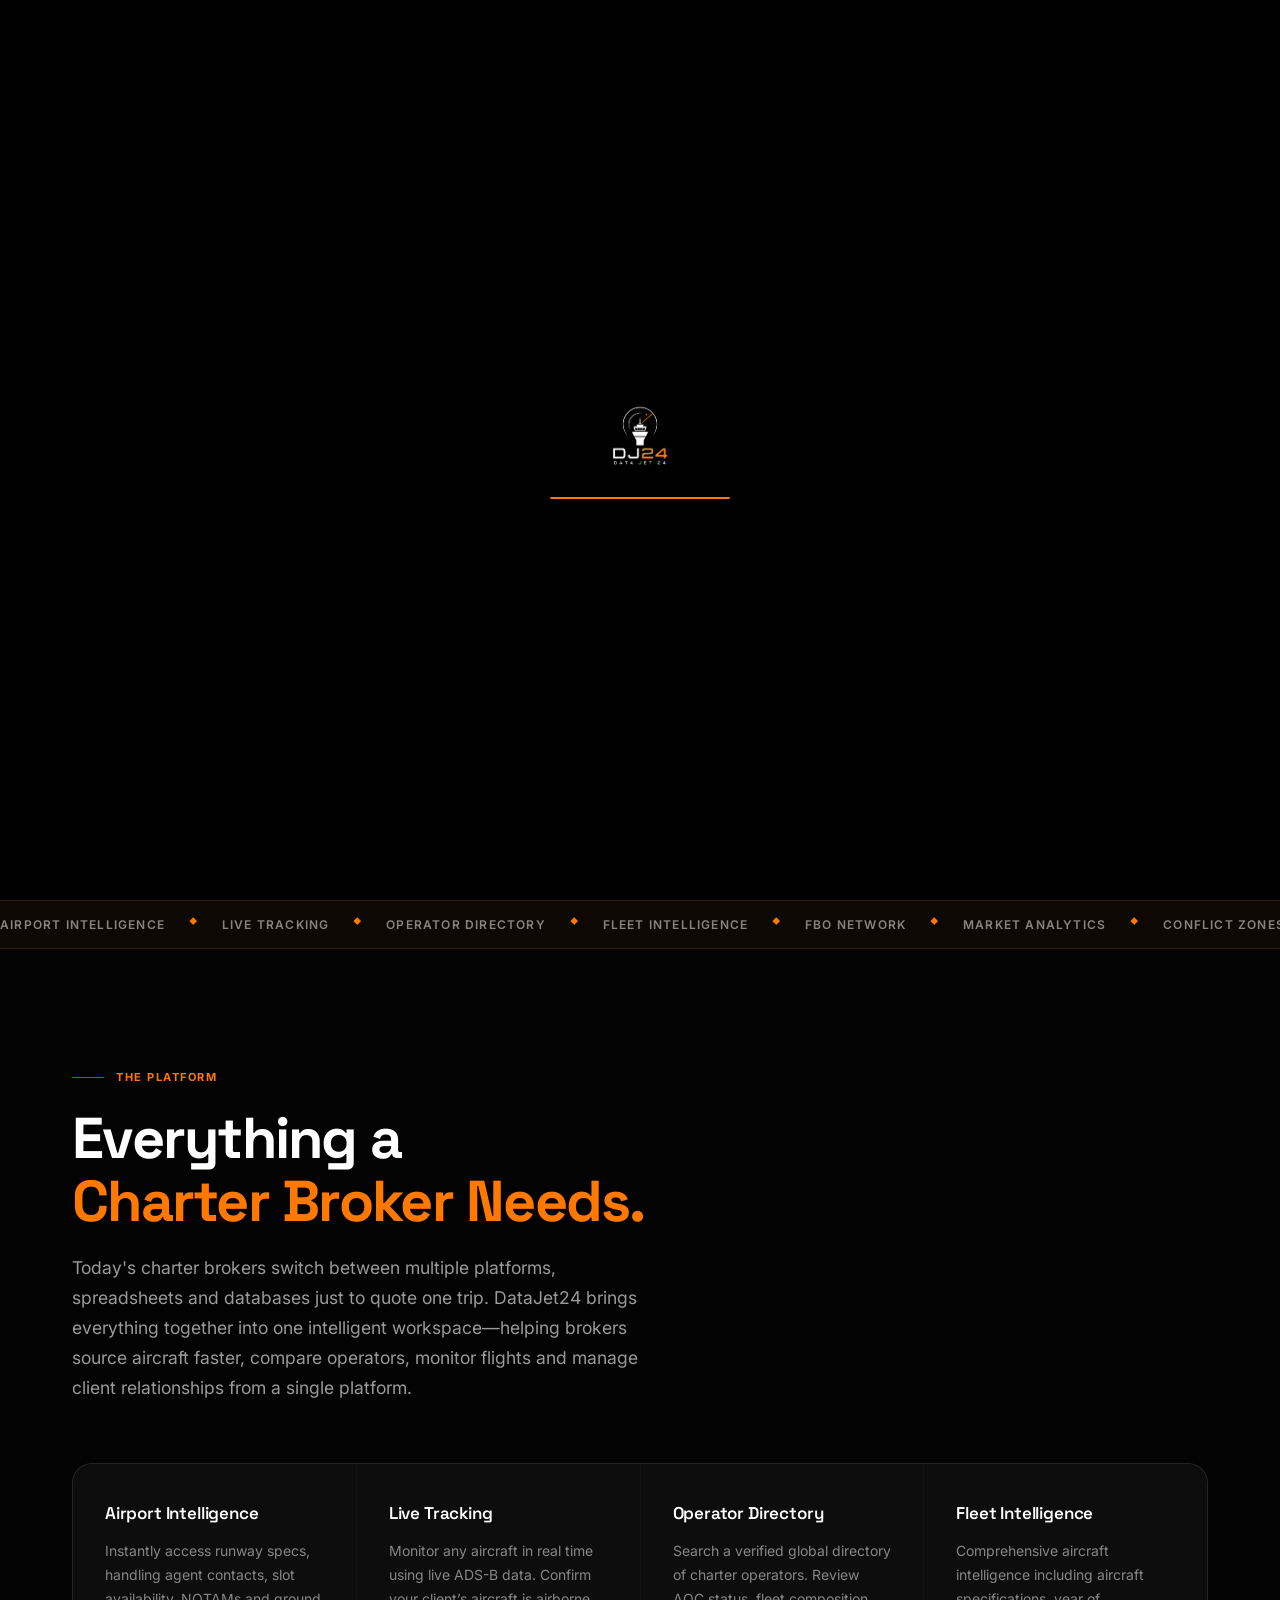
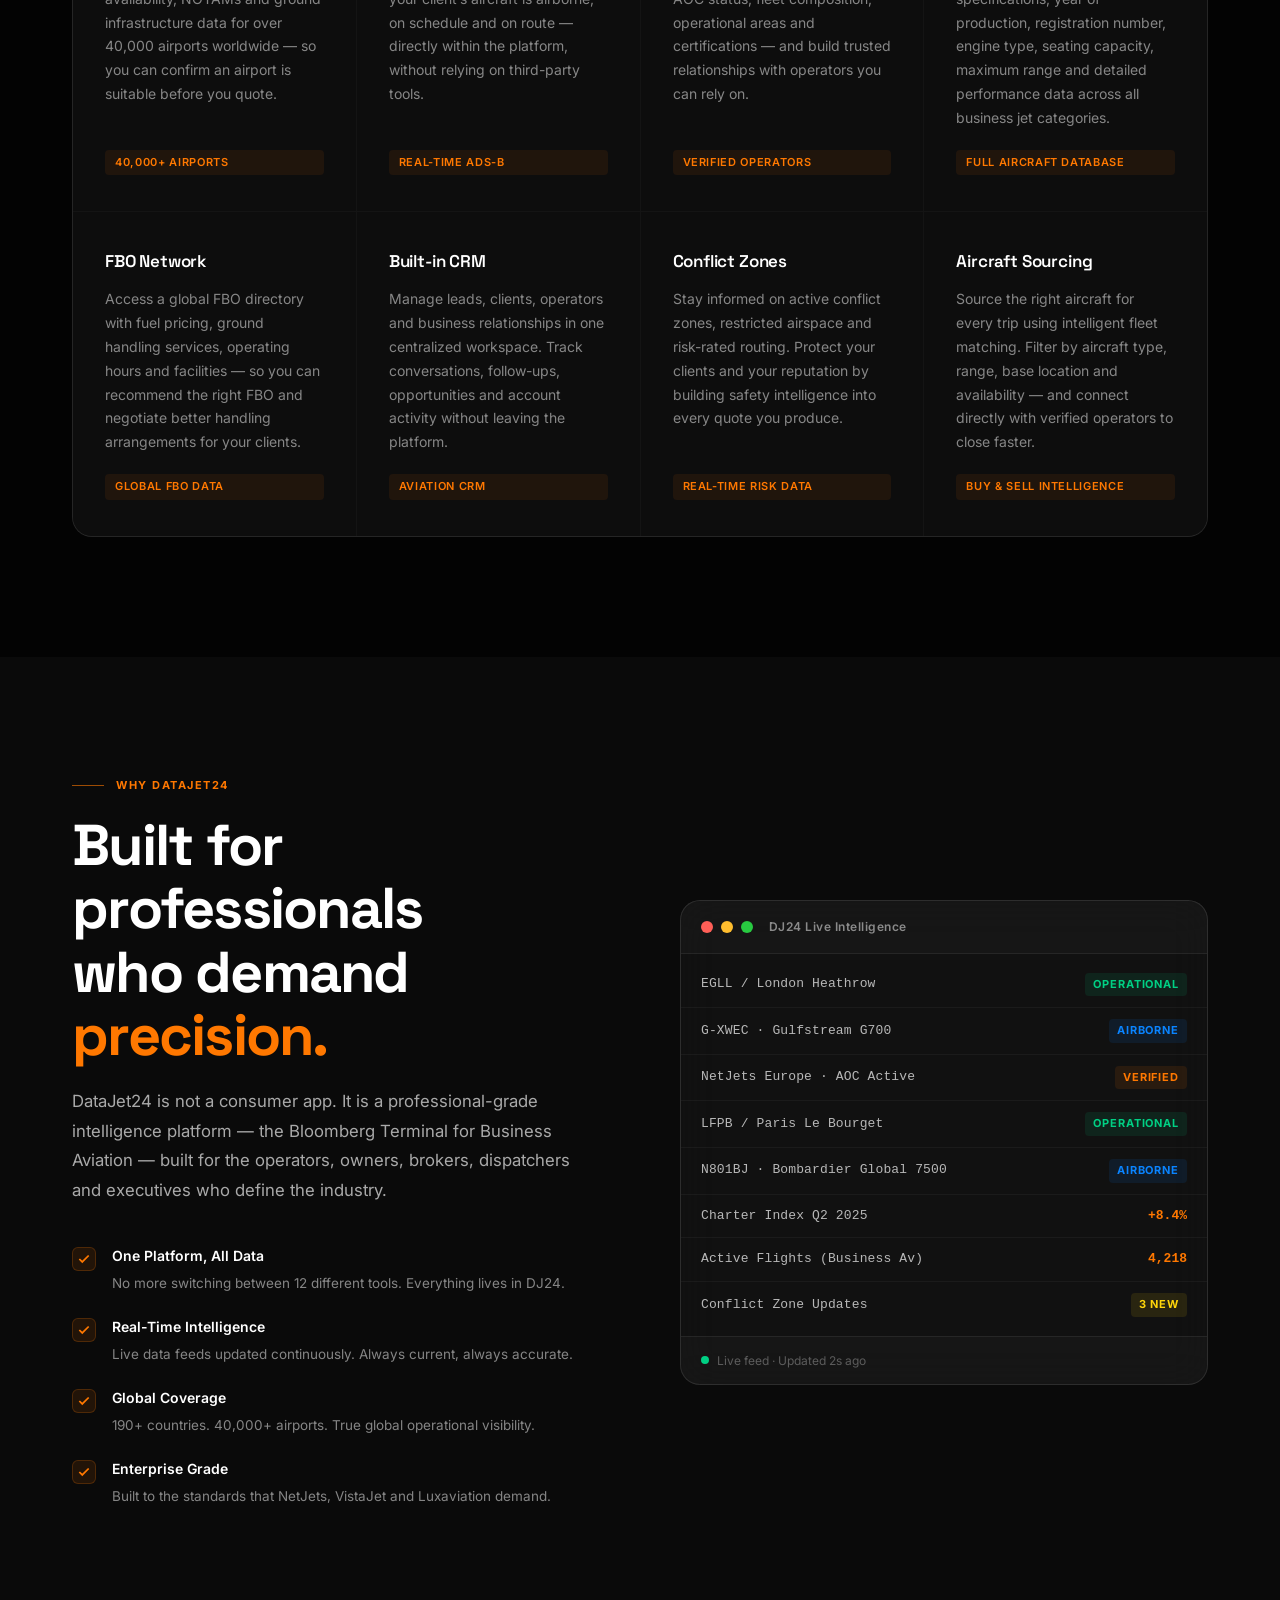
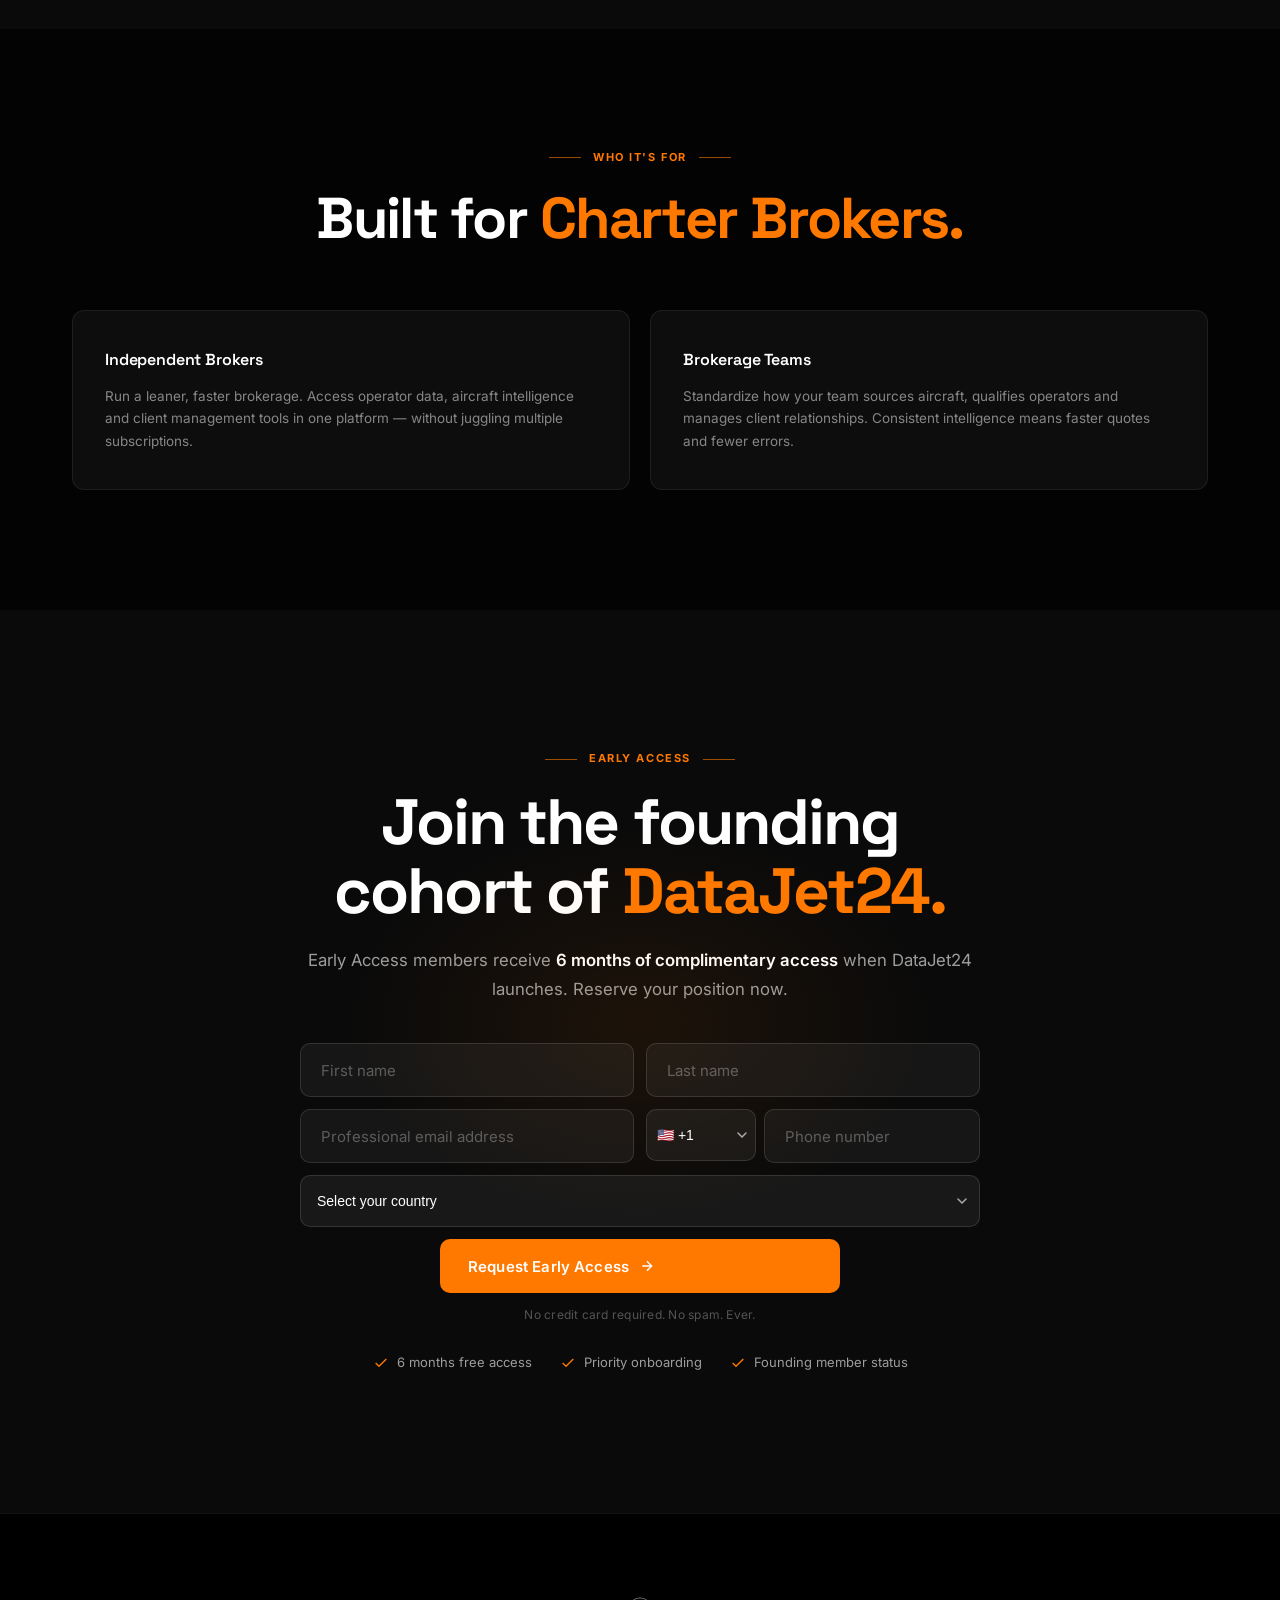
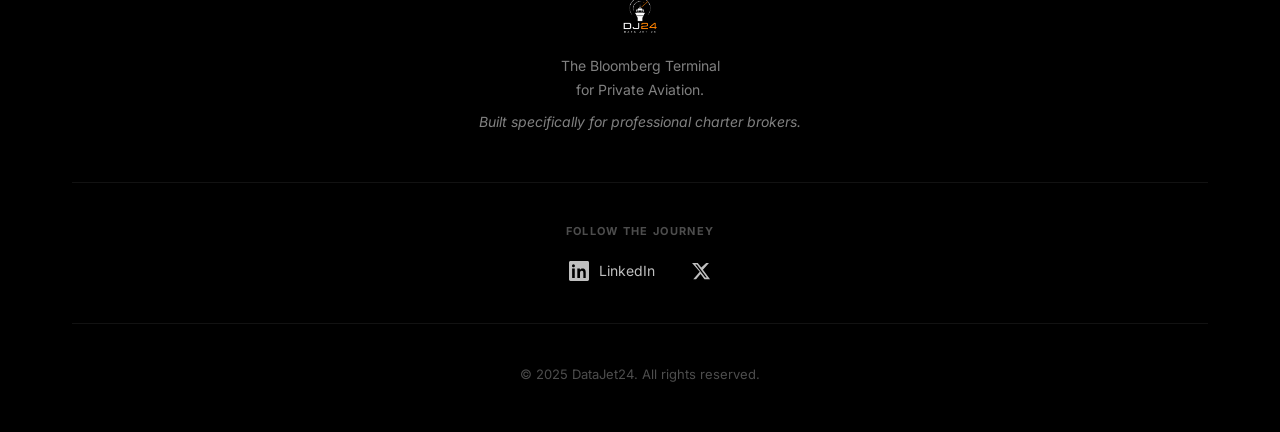
<file: index.html>
<!DOCTYPE html>
<html lang="en">
<head>
  <meta charset="UTF-8">
  <meta name="viewport" content="width=device-width, initial-scale=1.0">
  <title>DataJet24 | The Bloomberg Terminal for Private Aviation</title>
  <meta name="description" content="DataJet24 is building the world's leading Business Aviation Intelligence Platform. Real-time tracking, airport intelligence, operator directories, fleet data, FBO networks and market analytics — unified in one platform.">
  <meta name="keywords" content="business aviation intelligence, charter operator platform, aircraft tracking, FBO directory, fleet management, aviation data, private jet intelligence">
  <meta name="robots" content="index, follow">
  <meta name="theme-color" content="#000000">

  <!-- Open Graph -->
  <meta property="og:type" content="website">
  <meta property="og:url" content="https://www.datajet24.com/">
  <meta property="og:title" content="DataJet24 | The Bloomberg Terminal for Private Aviation">
  <meta property="og:description" content="The Bloomberg Terminal for Business Aviation. Airport intelligence, live tracking, operator directories, fleet data and market analytics — unified.">
  <meta property="og:image" content="https://www.datajet24.com/assets/og-image.png">
  <meta property="og:site_name" content="DataJet24">

  <!-- Twitter Cards -->
  <meta name="twitter:card" content="summary_large_image">
  <meta name="twitter:title" content="DataJet24 | Business Aviation Intelligence Platform">
  <meta name="twitter:description" content="The Bloomberg Terminal for Business Aviation. Join Early Access — 6 months free.">
  <meta name="twitter:image" content="https://www.datajet24.com/assets/og-image.png">

  <!-- Canonical -->
  <link rel="canonical" href="https://www.datajet24.com/">

  <!-- Favicon -->
  <link rel="icon" type="image/png" href="assets/logo.png">
  <link rel="apple-touch-icon" href="assets/logo.png">

  <!-- Structured Data -->
  <script type="application/ld+json">
  {
    "@context": "https://schema.org",
    "@type": "Organization",
    "name": "DataJet24",
    "url": "https://www.datajet24.com",
    "logo": "https://www.datajet24.com/assets/logo.png",
    "description": "The Global Intelligence Platform for Business Aviation",
    "foundingDate": "2024",
    "sameAs": []
  }
  </script>

  <!-- Google Fonts -->
  <link rel="preconnect" href="https://fonts.googleapis.com">
  <link rel="preconnect" href="https://fonts.gstatic.com" crossorigin>
  <link href="https://fonts.googleapis.com/css2?family=Inter:wght@300;400;500;600;700;800;900&family=Space+Grotesk:wght@300;400;500;600;700&display=swap" rel="stylesheet">

  <link rel="stylesheet" href="css/style.css">
</head>
<body>


  <!-- Loading Screen -->
  <div id="loader">
    <div class="loader-inner">
      <img src="assets/logo.png" alt="DataJet24" class="loader-logo">
      <div class="loader-bar"><div class="loader-progress"></div></div>
    </div>
  </div>


  <!-- Hero Section -->
  <section id="hero">
    <!-- Animated Background Canvas -->
    <canvas id="heroCanvas"></canvas>

    <!-- World Map -->
    <div class="hero-map" id="heroMap">
      <svg viewBox="0 0 1200 600" class="world-map-svg" id="worldMap" xmlns="http://www.w3.org/2000/svg">
        <!-- Simplified world map paths -->
        <g class="map-land" fill="none" stroke="rgba(255,120,0,0.12)" stroke-width="0.5">
          <!-- North America -->
          <path d="M 120 80 L 200 60 L 280 70 L 320 90 L 310 140 L 290 180 L 240 200 L 200 220 L 170 200 L 140 160 L 110 130 Z" fill="rgba(255,120,0,0.03)"/>
          <!-- South America -->
          <path d="M 200 260 L 240 250 L 270 270 L 280 320 L 260 380 L 230 420 L 200 400 L 180 360 L 175 310 L 185 280 Z" fill="rgba(255,120,0,0.03)"/>
          <!-- Europe -->
          <path d="M 480 70 L 540 60 L 580 75 L 590 100 L 560 120 L 520 115 L 490 100 Z" fill="rgba(255,120,0,0.03)"/>
          <!-- Africa -->
          <path d="M 490 150 L 560 140 L 600 160 L 620 220 L 610 300 L 580 360 L 540 380 L 500 360 L 470 300 L 465 230 L 475 180 Z" fill="rgba(255,120,0,0.03)"/>
          <!-- Asia -->
          <path d="M 600 60 L 800 50 L 900 80 L 950 120 L 920 160 L 850 180 L 750 170 L 680 150 L 620 130 L 590 100 Z" fill="rgba(255,120,0,0.03)"/>
          <!-- Australia -->
          <path d="M 820 320 L 900 300 L 960 320 L 970 380 L 940 420 L 870 430 L 820 400 L 800 360 Z" fill="rgba(255,120,0,0.03)"/>
        </g>
        <!-- Flight routes -->
        <g class="flight-routes" id="flightRoutes"></g>
        <!-- Airport dots -->
        <g class="airports" id="airportDots"></g>
      </svg>
    </div>

    <!-- Radar overlay -->
    <div class="radar-overlay" id="radarOverlay">
      <svg viewBox="0 0 400 400" class="radar-svg">
        <circle cx="200" cy="200" r="180" fill="none" stroke="rgba(255,120,0,0.06)" stroke-width="1"/>
        <circle cx="200" cy="200" r="130" fill="none" stroke="rgba(255,120,0,0.08)" stroke-width="1"/>
        <circle cx="200" cy="200" r="80" fill="none" stroke="rgba(255,120,0,0.1)" stroke-width="1"/>
        <circle cx="200" cy="200" r="30" fill="none" stroke="rgba(255,120,0,0.15)" stroke-width="1"/>
        <line x1="200" y1="20" x2="200" y2="380" stroke="rgba(255,120,0,0.05)" stroke-width="1"/>
        <line x1="20" y1="200" x2="380" y2="200" stroke="rgba(255,120,0,0.05)" stroke-width="1"/>
        <line x1="73" y1="73" x2="327" y2="327" stroke="rgba(255,120,0,0.04)" stroke-width="1"/>
        <line x1="327" y1="73" x2="73" y2="327" stroke="rgba(255,120,0,0.04)" stroke-width="1"/>
        <!-- Radar sweep -->
        <path id="radarSweep" d="M 200 200 L 200 20 A 180 180 0 0 1 380 200 Z" fill="url(#radarGrad)" opacity="0.6"/>
        <defs>
          <radialGradient id="radarGrad" cx="200" cy="200" r="180" gradientUnits="userSpaceOnUse">
            <stop offset="0%" stop-color="rgba(255,120,0,0)"/>
            <stop offset="70%" stop-color="rgba(255,120,0,0)"/>
            <stop offset="100%" stop-color="rgba(255,120,0,0.3)"/>
          </radialGradient>
        </defs>
      </svg>
    </div>

    <!-- Hero content -->
    <div class="hero-content">
      <div class="launch-pill">
        <span class="launch-pill-dot"></span>
        <span>Private Beta &bull; 2027</span>
      </div>
      <div class="hero-badge">
        <span class="badge-dot"></span>
        <span>Early Access — 6 months complimentary</span>
      </div>
      <h1 class="hero-headline">
        <span class="line-1">The Bloomberg</span>
        <span class="line-2">Terminal for</span>
        <span class="line-3 accent">Private Aviation</span>
      </h1>
      <p class="hero-sub">Built exclusively for charter brokers, DataJet24 combines airport intelligence, live aircraft tracking, verified operator directories, fleet intelligence, aircraft sourcing and an integrated CRM into one professional intelligence platform.</p>
      <div class="hero-actions">
        <a href="#waitlist" class="btn-primary">
          <span>Request Early Access</span>
          <svg width="16" height="16" viewBox="0 0 24 24" fill="none" stroke="currentColor" stroke-width="2"><path d="M5 12h14M12 5l7 7-7 7"/></svg>
        </a>
        </div>
      
      <div class="hero-metrics">
        <div class="metric">
          <span class="metric-value" data-target="40000">0</span>
          <span class="metric-label">Airports Tracked</span>
        </div>
        <div class="metric-divider"></div>
        <div class="metric">
          <span class="metric-value" data-target="8000">0</span>
          <span class="metric-label">Aircraft Monitored</span>
        </div>
        <div class="metric-divider"></div>
        <div class="metric">
          <span class="metric-value" data-target="6">0</span>
          <span class="metric-label">Continents Covered</span>
        </div>
      </div>
    </div>


</section>

  <!-- Marquee Banner -->
  <div class="marquee-wrapper">
    <div class="marquee-track">
      <span>Airport Intelligence</span>
      <span class="sep">◆</span>
      <span>Live Tracking</span>
      <span class="sep">◆</span>
      <span>Operator Directory</span>
      <span class="sep">◆</span>
      <span>Fleet Intelligence</span>
      <span class="sep">◆</span>
      <span>FBO Network</span>
      <span class="sep">◆</span>
      <span>Market Analytics</span>
      <span class="sep">◆</span>
      <span>Conflict Zones</span>
      <span class="sep">◆</span>
      <span>Weather Data</span>
      <span class="sep">◆</span>
      <span>Aircraft Sourcing</span>
      <span class="sep">◆</span>
      <span>Aviation News</span>
      <span class="sep">◆</span>
      <span>Airport Intelligence</span>
      <span class="sep">◆</span>
      <span>Live Tracking</span>
      <span class="sep">◆</span>
      <span>Operator Directory</span>
      <span class="sep">◆</span>
      <span>Fleet Intelligence</span>
      <span class="sep">◆</span>
      <span>FBO Network</span>
      <span class="sep">◆</span>
      <span>Market Analytics</span>
      <span class="sep">◆</span>
      <span>Conflict Zones</span>
      <span class="sep">◆</span>
      <span>Weather Data</span>
      <span class="sep">◆</span>
    </div>
  </div>

  <!-- Platform Overview -->
  <section id="platform" class="section-platform">
    <div class="container">
      <div class="section-label">
        <span class="label-line"></span>
        <span>The Platform</span>
      </div>
      <h2 class="section-title">Everything a<br><span class="accent">Charter Broker Needs.</span></h2>
      <p class="section-subtitle">Today's charter brokers switch between multiple platforms, spreadsheets and databases just to quote one trip. DataJet24 brings everything together into one intelligent workspace—helping brokers source aircraft faster, compare operators, monitor flights and manage client relationships from a single platform.</p>

      <div class="platform-grid">
        <div class="platform-card" data-aos="fade-up" data-delay="0">
<h3>Airport Intelligence</h3>
          <p>Instantly access runway specs, handling agent contacts, slot availability, NOTAMs and ground infrastructure data for over 40,000 airports worldwide — so you can confirm an airport is suitable before you quote.</p>
          <div class="card-tag">40,000+ Airports</div>
        </div>

        <div class="platform-card" data-aos="fade-up" data-delay="100">
<h3>Live Tracking</h3>
          <p>Monitor any aircraft in real time using live ADS-B data. Confirm your client’s aircraft is airborne, on schedule and on route — directly within the platform, without relying on third-party tools.</p>
          <div class="card-tag">Real-Time ADS-B</div>
        </div>

        <div class="platform-card" data-aos="fade-up" data-delay="200">
<h3>Operator Directory</h3>
          <p>Search a verified global directory of charter operators. Review AOC status, fleet composition, operational areas and certifications — and build trusted relationships with operators you can rely on.</p>
          <div class="card-tag">Verified Operators</div>
        </div>

        <div class="platform-card" data-aos="fade-up" data-delay="300">
<h3>Fleet Intelligence</h3>
          <p>Comprehensive aircraft intelligence including aircraft specifications, year of production, registration number, engine type, seating capacity, maximum range and detailed performance data across all business jet categories.</p>
          <div class="card-tag">Full Aircraft Database</div>
        </div>

        <div class="platform-card" data-aos="fade-up" data-delay="400">
<h3>FBO Network</h3>
          <p>Access a global FBO directory with fuel pricing, ground handling services, operating hours and facilities — so you can recommend the right FBO and negotiate better handling arrangements for your clients.</p>
          <div class="card-tag">Global FBO Data</div>
        </div>

        <div class="platform-card" data-aos="fade-up" data-delay="500">
<h3>Built-in CRM</h3>
          <p>Manage leads, clients, operators and business relationships in one centralized workspace. Track conversations, follow-ups, opportunities and account activity without leaving the platform.</p>
          <div class="card-tag">Aviation CRM</div>
        </div>

        <div class="platform-card" data-aos="fade-up" data-delay="600">
<h3>Conflict Zones</h3>
          <p>Stay informed on active conflict zones, restricted airspace and risk-rated routing. Protect your clients and your reputation by building safety intelligence into every quote you produce.</p>
          <div class="card-tag">Real-Time Risk Data</div>
        </div>

        <div class="platform-card" data-aos="fade-up" data-delay="700">
<h3>Aircraft Sourcing</h3>
          <p>Source the right aircraft for every trip using intelligent fleet matching. Filter by aircraft type, range, base location and availability — and connect directly with verified operators to close faster.</p>
          <div class="card-tag">Buy &amp; Sell Intelligence</div>
        </div>
      </div>
    </div>
  </section>

  <!-- Intelligence Section -->
  <section id="intelligence" class="section-intelligence">
    <div class="container">
      <div class="intel-layout">
        <div class="intel-left">
          <div class="section-label">
            <span class="label-line"></span>
            <span>Why DataJet24</span>
          </div>
          <h2 class="section-title">Built for professionals<br>who demand <span class="accent">precision.</span></h2>
          <p class="intel-desc">DataJet24 is not a consumer app. It is a professional-grade intelligence platform — the Bloomberg Terminal for Business Aviation — built for the operators, owners, brokers, dispatchers and executives who define the industry.</p>

          <div class="intel-features">
            <div class="intel-feature">
              <div class="feature-check">
                <svg width="14" height="14" viewBox="0 0 24 24" fill="none" stroke="currentColor" stroke-width="3"><polyline points="20 6 9 17 4 12"/></svg>
              </div>
              <div>
                <strong>One Platform, All Data</strong>
                <span>No more switching between 12 different tools. Everything lives in DJ24.</span>
              </div>
            </div>
            <div class="intel-feature">
              <div class="feature-check">
                <svg width="14" height="14" viewBox="0 0 24 24" fill="none" stroke="currentColor" stroke-width="3"><polyline points="20 6 9 17 4 12"/></svg>
              </div>
              <div>
                <strong>Real-Time Intelligence</strong>
                <span>Live data feeds updated continuously. Always current, always accurate.</span>
              </div>
            </div>
            <div class="intel-feature">
              <div class="feature-check">
                <svg width="14" height="14" viewBox="0 0 24 24" fill="none" stroke="currentColor" stroke-width="3"><polyline points="20 6 9 17 4 12"/></svg>
              </div>
              <div>
                <strong>Global Coverage</strong>
                <span>190+ countries. 40,000+ airports. True global operational visibility.</span>
              </div>
            </div>
            <div class="intel-feature">
              <div class="feature-check">
                <svg width="14" height="14" viewBox="0 0 24 24" fill="none" stroke="currentColor" stroke-width="3"><polyline points="20 6 9 17 4 12"/></svg>
              </div>
              <div>
                <strong>Enterprise Grade</strong>
                <span>Built to the standards that NetJets, VistaJet and Luxaviation demand.</span>
              </div>
            </div>
          </div>
        </div>

        <div class="intel-right">
          <div class="intel-card glass-card">
            <div class="intel-card-header">
              <div class="terminal-dot red"></div>
              <div class="terminal-dot yellow"></div>
              <div class="terminal-dot green"></div>
              <span class="terminal-title">DJ24 Live Intelligence</span>
            </div>
            <div class="intel-card-body">
              <div class="data-row">
                <span class="data-label">EGLL / London Heathrow</span>
                <span class="data-status active">OPERATIONAL</span>
              </div>
              <div class="data-row">
                <span class="data-label">G-XWEC · Gulfstream G700</span>
                <span class="data-status tracking">AIRBORNE</span>
              </div>
              <div class="data-row">
                <span class="data-label">NetJets Europe · AOC Active</span>
                <span class="data-status verified">VERIFIED</span>
              </div>
              <div class="data-row">
                <span class="data-label">LFPB / Paris Le Bourget</span>
                <span class="data-status active">OPERATIONAL</span>
              </div>
              <div class="data-row">
                <span class="data-label">N801BJ · Bombardier Global 7500</span>
                <span class="data-status tracking">AIRBORNE</span>
              </div>
              <div class="data-row">
                <span class="data-label">Charter Index Q2 2025</span>
                <span class="data-value">+8.4%</span>
              </div>
              <div class="data-row">
                <span class="data-label">Active Flights (Business Av)</span>
                <span class="data-value counter-live">4,218</span>
              </div>
              <div class="data-row">
                <span class="data-label">Conflict Zone Updates</span>
                <span class="data-status warning">3 NEW</span>
              </div>
            </div>
            <div class="intel-card-footer">
              <div class="pulse-dot"></div>
              <span>Live feed · Updated 2s ago</span>
            </div>
          </div>
        </div>
      </div>
    </div>
  </section>

  <!-- Who It's For -->
  <section id="about" class="section-users">
    <div class="container">
      <div class="section-label centered">
        <span class="label-line"></span>
        <span>Who It's For</span>
        <span class="label-line"></span>
      </div>
      <h2 class="section-title center">Built for <span class="accent">Charter Brokers.</span></h2>

      <div class="users-grid">
        <div class="user-card" data-aos="fade-up">
          <h4>Independent Brokers</h4>
          <p>Run a leaner, faster brokerage. Access operator data, aircraft intelligence and client management tools in one platform — without juggling multiple subscriptions.</p>
        </div>
        <div class="user-card" data-aos="fade-up">
          <h4>Brokerage Teams</h4>
          <p>Standardize how your team sources aircraft, qualifies operators and manages client relationships. Consistent intelligence means faster quotes and fewer errors.</p>
        </div>
      </div>
    </div>
  </section>



  <!-- Waitlist Section -->
  <section id="waitlist" class="section-waitlist">
    <div class="container">
      <div class="waitlist-inner">
        <div class="waitlist-glow"></div>
        <div class="section-label centered">
          <span class="label-line"></span>
          <span>Early Access</span>
          <span class="label-line"></span>
        </div>
        <h2 class="waitlist-title">Join the founding<br>cohort of <span class="accent">DataJet24.</span></h2>
        <p class="waitlist-sub">Early Access members receive <strong>6 months of complimentary access</strong> when DataJet24 launches. Reserve your position now.</p>

        <form id="waitlistForm" action="https://formspree.io/f/mnjkvwpp" method="POST" class="waitlist-form">
          <input type="hidden" name="_subject" value="New DJ24 Early Access Signup">
          <input type="hidden" name="_next" value="https://www.datajet24.com/thank-you.html">
          <div class="form-grid">
            <div class="form-input-wrap">
              <input type="text" name="firstName" id="firstNameInput" placeholder="First name" required autocomplete="given-name">
              <label for="firstNameInput">First Name</label>
            </div>
            <div class="form-input-wrap">
              <input type="text" name="lastName" id="lastNameInput" placeholder="Last name" required autocomplete="family-name">
              <label for="lastNameInput">Last Name</label>
            </div>
            <div class="form-input-wrap">
              <input type="email" name="email" id="emailInput" placeholder="Professional email address" required autocomplete="email">
              <label for="emailInput">Email Address</label>
            </div>
            <div class="form-input-wrap form-phone-wrap">
              <select name="phoneCode" id="phoneCodeInput" class="phone-code-select" autocomplete="tel-country-code">
                <option value="+1">🇺🇸 +1</option>
                <option value="+44">🇬🇧 +44</option>
                <option value="+33">🇫🇷 +33</option>
                <option value="+49">🇩🇪 +49</option>
                <option value="+39">🇮🇹 +39</option>
                <option value="+34">🇪🇸 +34</option>
                <option value="+31">🇳🇱 +31</option>
                <option value="+41">🇨🇭 +41</option>
                <option value="+46">🇸🇪 +46</option>
                <option value="+47">🇳🇴 +47</option>
                <option value="+45">🇩🇰 +45</option>
                <option value="+358">🇫🇮 +358</option>
                <option value="+32">🇧🇪 +32</option>
                <option value="+43">🇦🇹 +43</option>
                <option value="+351">🇵🇹 +351</option>
                <option value="+30">🇬🇷 +30</option>
                <option value="+48">🇵🇱 +48</option>
                <option value="+420">🇨🇿 +420</option>
                <option value="+36">🇭🇺 +36</option>
                <option value="+40">🇷🇴 +40</option>
                <option value="+7">🇷🇺 +7</option>
                <option value="+380">🇺🇦 +380</option>
                <option value="+90">🇹🇷 +90</option>
                <option value="+971">🇦🇪 +971</option>
                <option value="+966">🇸🇦 +966</option>
                <option value="+974">🇶🇦 +974</option>
                <option value="+965">🇰🇼 +965</option>
                <option value="+973">🇧🇭 +973</option>
                <option value="+968">🇴🇲 +968</option>
                <option value="+212">🇲🇦 +212</option>
                <option value="+20">🇪🇬 +20</option>
                <option value="+27">🇿🇦 +27</option>
                <option value="+234">🇳🇬 +234</option>
                <option value="+254">🇰🇪 +254</option>
                <option value="+91">🇮🇳 +91</option>
                <option value="+86">🇨🇳 +86</option>
                <option value="+81">🇯🇵 +81</option>
                <option value="+82">🇰🇷 +82</option>
                <option value="+65">🇸🇬 +65</option>
                <option value="+60">🇲🇾 +60</option>
                <option value="+66">🇹🇭 +66</option>
                <option value="+62">🇮🇩 +62</option>
                <option value="+63">🇵🇭 +63</option>
                <option value="+61">🇦🇺 +61</option>
                <option value="+64">🇳🇿 +64</option>
                <option value="+55">🇧🇷 +55</option>
                <option value="+54">🇦🇷 +54</option>
                <option value="+57">🇨🇴 +57</option>
                <option value="+52">🇲🇽 +52</option>
                <option value="+56">🇨🇱 +56</option>
                <option value="+1-CA">🇨🇦 +1</option>
              </select>
              <input type="tel" name="phone" id="phoneInput" placeholder="Phone number" autocomplete="tel-national">
              <label for="phoneInput">Phone Number</label>
            </div>
            <div class="form-input-wrap form-full-width">
              <select name="country" id="countryInput" class="country-select" required autocomplete="country-name">
                <option value="" disabled selected>Select your country</option>
                <option value="United States">United States</option>
                <option value="United Kingdom">United Kingdom</option>
                <option value="France">France</option>
                <option value="Germany">Germany</option>
                <option value="Italy">Italy</option>
                <option value="Spain">Spain</option>
                <option value="Netherlands">Netherlands</option>
                <option value="Switzerland">Switzerland</option>
                <option value="Sweden">Sweden</option>
                <option value="Norway">Norway</option>
                <option value="Denmark">Denmark</option>
                <option value="Finland">Finland</option>
                <option value="Belgium">Belgium</option>
                <option value="Austria">Austria</option>
                <option value="Portugal">Portugal</option>
                <option value="Greece">Greece</option>
                <option value="Poland">Poland</option>
                <option value="Czech Republic">Czech Republic</option>
                <option value="Hungary">Hungary</option>
                <option value="Romania">Romania</option>
                <option value="Russia">Russia</option>
                <option value="Ukraine">Ukraine</option>
                <option value="Turkey">Turkey</option>
                <option value="United Arab Emirates">United Arab Emirates</option>
                <option value="Saudi Arabia">Saudi Arabia</option>
                <option value="Qatar">Qatar</option>
                <option value="Kuwait">Kuwait</option>
                <option value="Bahrain">Bahrain</option>
                <option value="Oman">Oman</option>
                <option value="Morocco">Morocco</option>
                <option value="Egypt">Egypt</option>
                <option value="South Africa">South Africa</option>
                <option value="Nigeria">Nigeria</option>
                <option value="Kenya">Kenya</option>
                <option value="India">India</option>
                <option value="China">China</option>
                <option value="Japan">Japan</option>
                <option value="South Korea">South Korea</option>
                <option value="Singapore">Singapore</option>
                <option value="Malaysia">Malaysia</option>
                <option value="Thailand">Thailand</option>
                <option value="Indonesia">Indonesia</option>
                <option value="Philippines">Philippines</option>
                <option value="Australia">Australia</option>
                <option value="New Zealand">New Zealand</option>
                <option value="Brazil">Brazil</option>
                <option value="Argentina">Argentina</option>
                <option value="Colombia">Colombia</option>
                <option value="Mexico">Mexico</option>
                <option value="Chile">Chile</option>
                <option value="Canada">Canada</option>
                <option value="Other">Other</option>
              </select>
              <label for="countryInput">Country</label>
            </div>
          </div>
          <div class="form-submit-row">
            <button type="submit" class="btn-waitlist">
              <span>Request Early Access</span>
              <svg width="16" height="16" viewBox="0 0 24 24" fill="none" stroke="currentColor" stroke-width="2"><path d="M5 12h14M12 5l7 7-7 7"/></svg>
            </button>
          </div>
          <p class="form-note">No credit card required. No spam. Ever.</p>
        </form>

        <div class="waitlist-badges">
          <div class="wl-badge">
            <svg width="16" height="16" viewBox="0 0 24 24" fill="none" stroke="currentColor" stroke-width="2"><polyline points="20 6 9 17 4 12"/></svg>
            <span>6 months free access</span>
          </div>
          <div class="wl-badge">
            <svg width="16" height="16" viewBox="0 0 24 24" fill="none" stroke="currentColor" stroke-width="2"><polyline points="20 6 9 17 4 12"/></svg>
            <span>Priority onboarding</span>
          </div>
          <div class="wl-badge">
            <svg width="16" height="16" viewBox="0 0 24 24" fill="none" stroke="currentColor" stroke-width="2"><polyline points="20 6 9 17 4 12"/></svg>
            <span>Founding member status</span>
          </div>
        </div>
      </div>
    </div>
  </section>

  <!-- Footer -->
<footer id="footer">
    <div class="container">

        <div class="footer-top">
            <div class="footer-brand">
                <img src="assets/logo.png" alt="DataJet24" height="44">
                <p>The Bloomberg Terminal<br>for Private Aviation.</p>
                <p class="footer-brand-sub">Built specifically for professional charter brokers.</p>
            </div>
        </div>

        <div class="footer-social-section">
            <p class="footer-social-label">Follow the Journey</p>
            <div class="footer-social-links">
                <a href="https://www.linkedin.com/company/data-jet-24/" target="_blank" rel="noopener noreferrer" class="footer-social-link" aria-label="DataJet24 on LinkedIn">
                    <svg width="20" height="20" viewBox="0 0 24 24" fill="none" xmlns="http://www.w3.org/2000/svg" class="social-icon"><path d="M20.447 20.452H17.21v-5.569c0-1.328-.027-3.037-1.852-3.037-1.853 0-2.136 1.445-2.136 2.939v5.667H9.988V9h3.101v1.561h.044c.432-.817 1.487-1.678 3.062-1.678 3.274 0 3.879 2.154 3.879 4.958v6.611zM5.337 7.433a1.8 1.8 0 1 1 0-3.601 1.8 1.8 0 0 1 0 3.601zM6.928 20.452H3.744V9h3.184v11.452zM22.225 0H1.771C.792 0 0 .774 0 1.729v20.542C0 23.227.792 24 1.771 24h20.451C23.2 24 24 23.227 24 22.271V1.729C24 .774 23.2 0 22.222 0h.003z" fill="currentColor"/></svg>
                    <span>LinkedIn</span>
                </a>
                <a href="https://x.com/DataJet24" target="_blank" rel="noopener noreferrer" class="footer-social-link" aria-label="DataJet24 on X">
                    <svg width="20" height="20" viewBox="0 0 24 24" fill="none" xmlns="http://www.w3.org/2000/svg" class="social-icon"><path d="M18.244 2.25h3.308l-7.227 8.26 8.502 11.24H16.17l-4.714-6.231-5.401 6.231H2.742l7.73-8.835L1.254 2.25H8.08l4.253 5.622L18.244 2.25zm-1.161 17.52h1.833L7.084 4.126H5.117L17.083 19.77z" fill="currentColor"/></svg>
                </a>
            </div>
        </div>

        <div class="footer-bottom">
            <p>&copy; 2025 DataJet24. All rights reserved.</p>
        </div>

    </div>
</footer>




  <script src="js/main.js"></script>
</body>
</html>
</file>
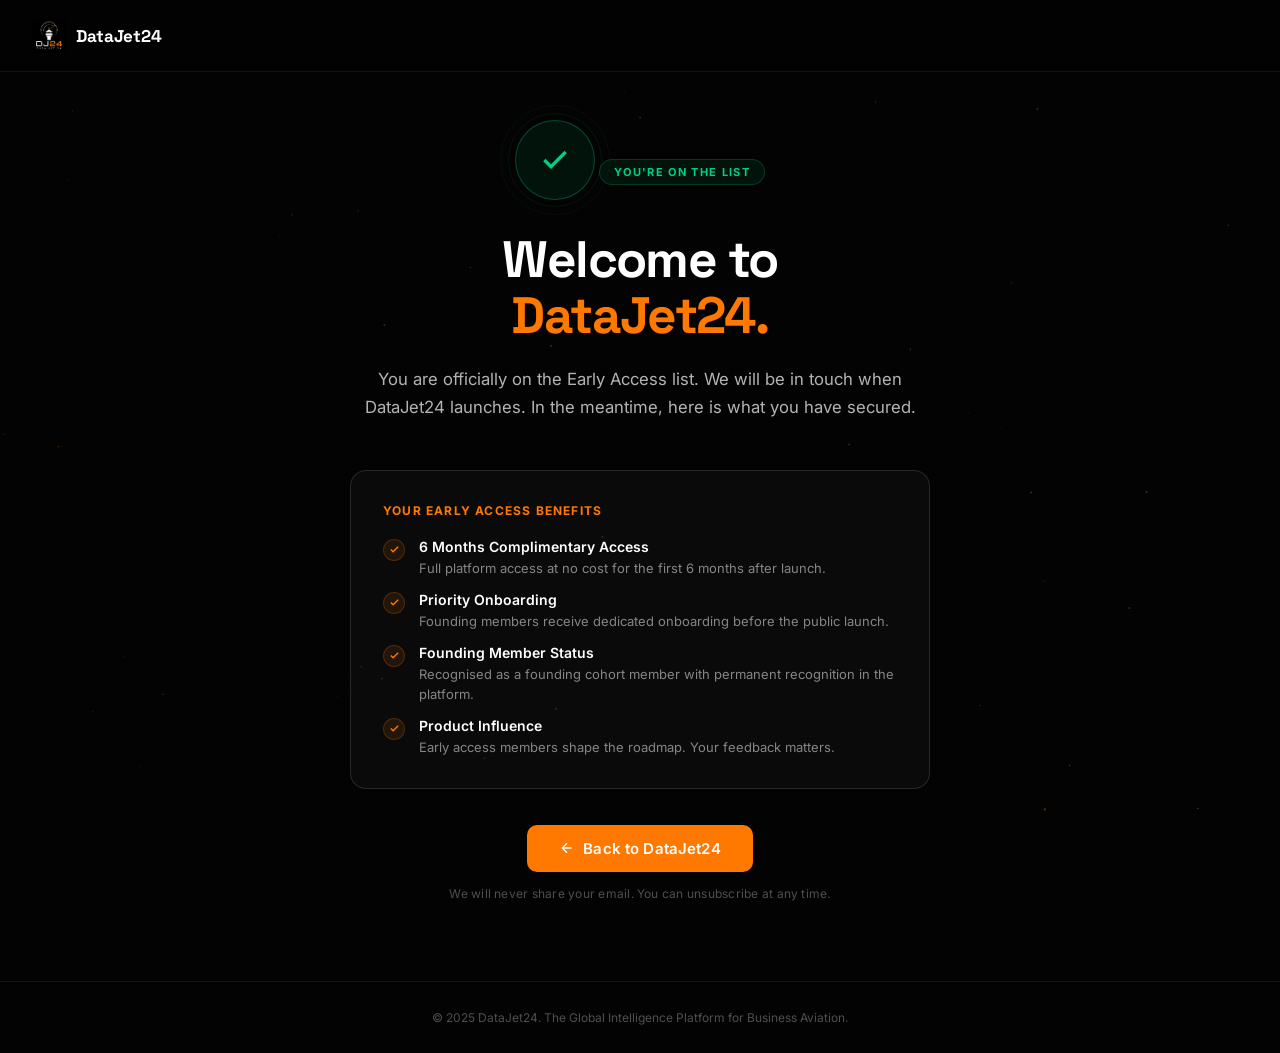
<file: thank-you.html>
<!DOCTYPE html>
<html lang="en">
<head>
  <meta charset="UTF-8">
  <meta name="viewport" content="width=device-width, initial-scale=1.0">
  <title>Welcome to DataJet24 Early Access</title>
  <meta name="description" content="You are officially on the DataJet24 Early Access list. You will receive 6 months of complimentary access when we launch.">
  <meta name="robots" content="noindex, nofollow">
  <link rel="canonical" href="https://www.datajet24.com/thank-you.html">
  <link rel="icon" type="image/png" href="assets/logo.png">

  <!-- Google Fonts -->
  <link rel="preconnect" href="https://fonts.googleapis.com">
  <link rel="preconnect" href="https://fonts.gstatic.com" crossorigin>
  <link href="https://fonts.googleapis.com/css2?family=Inter:wght@300;400;500;600;700;800&family=Space+Grotesk:wght@300;400;500;600;700&display=swap" rel="stylesheet">

  <style>
    *, *::before, *::after { box-sizing: border-box; margin: 0; padding: 0; }

    :root {
      --accent: #FF7800;
      --accent-light: #FF9A35;
      --bg: #030303;
      --bg-card: #0d0d0d;
      --border: rgba(255,255,255,0.07);
      --border-light: rgba(255,255,255,0.12);
      --white: #ffffff;
      --white-70: rgba(255,255,255,0.7);
      --white-50: rgba(255,255,255,0.5);
      --white-30: rgba(255,255,255,0.3);
      --green: #00D084;
    }

    html { -webkit-font-smoothing: antialiased; }

    body {
      font-family: 'Inter', -apple-system, BlinkMacSystemFont, sans-serif;
      background: var(--bg);
      color: var(--white);
      min-height: 100vh;
      display: flex;
      flex-direction: column;
      overflow-x: hidden;
    }

    canvas#bg {
      position: fixed;
      inset: 0;
      z-index: 0;
      pointer-events: none;
    }

    /* Nav */
    nav {
      position: fixed;
      top: 0;
      left: 0;
      right: 0;
      z-index: 100;
      padding: 0 32px;
      height: 72px;
      display: flex;
      align-items: center;
      background: rgba(3,3,3,0.8);
      backdrop-filter: blur(20px);
      border-bottom: 1px solid var(--border);
    }

    .nav-logo {
      display: flex;
      align-items: center;
      gap: 10px;
      font-family: 'Space Grotesk', sans-serif;
      font-weight: 700;
      font-size: 17px;
      text-decoration: none;
      color: var(--white);
    }

    .nav-logo img { height: 34px; object-fit: contain; }

    /* Main */
    main {
      flex: 1;
      display: flex;
      align-items: center;
      justify-content: center;
      padding: 120px 24px 80px;
      position: relative;
      z-index: 10;
    }

    .thank-card {
      text-align: center;
      max-width: 580px;
      width: 100%;
    }

    /* Success badge */
    .success-badge {
      display: inline-flex;
      align-items: center;
      justify-content: center;
      width: 80px;
      height: 80px;
      border-radius: 50%;
      background: rgba(0,208,132,0.08);
      border: 1px solid rgba(0,208,132,0.3);
      margin-bottom: 32px;
      position: relative;
    }

    .success-badge::before {
      content: '';
      position: absolute;
      inset: -8px;
      border-radius: 50%;
      border: 1px solid rgba(0,208,132,0.1);
    }

    .success-badge::after {
      content: '';
      position: absolute;
      inset: -16px;
      border-radius: 50%;
      border: 1px solid rgba(0,208,132,0.06);
    }

    .success-icon {
      color: var(--green);
      animation: checkScale 0.5s cubic-bezier(0.16, 1, 0.3, 1) 0.2s both;
    }

    @keyframes checkScale {
      from { opacity: 0; transform: scale(0.5); }
      to { opacity: 1; transform: scale(1); }
    }

    .status-text {
      display: inline-block;
      font-size: 11px;
      font-weight: 700;
      letter-spacing: 0.12em;
      text-transform: uppercase;
      color: var(--green);
      background: rgba(0,208,132,0.08);
      border: 1px solid rgba(0,208,132,0.2);
      padding: 5px 14px;
      border-radius: 100px;
      margin-bottom: 28px;
      animation: fadeUp 0.7s ease 0.4s both;
    }

    @keyframes fadeUp {
      from { opacity: 0; transform: translateY(12px); }
      to { opacity: 1; transform: translateY(0); }
    }

    h1 {
      font-family: 'Space Grotesk', sans-serif;
      font-size: clamp(2rem, 5vw, 3.2rem);
      font-weight: 700;
      line-height: 1.1;
      letter-spacing: -0.03em;
      margin-bottom: 20px;
      animation: fadeUp 0.7s ease 0.5s both;
    }

    h1 .accent { color: var(--accent); }

    .sub-text {
      font-size: 1.05rem;
      color: var(--white-70);
      line-height: 1.7;
      margin-bottom: 48px;
      animation: fadeUp 0.7s ease 0.6s both;
    }

    .benefit-card {
      background: rgba(255,255,255,0.03);
      border: 1px solid var(--border-light);
      border-radius: 16px;
      padding: 32px;
      margin-bottom: 36px;
      text-align: left;
      animation: fadeUp 0.7s ease 0.7s both;
    }

    .benefit-title {
      font-size: 12px;
      font-weight: 700;
      letter-spacing: 0.1em;
      text-transform: uppercase;
      color: var(--accent);
      margin-bottom: 20px;
    }

    .benefit-list {
      list-style: none;
      display: flex;
      flex-direction: column;
      gap: 14px;
    }

    .benefit-item {
      display: flex;
      align-items: flex-start;
      gap: 14px;
    }

    .benefit-check {
      width: 22px;
      height: 22px;
      border-radius: 50%;
      background: rgba(255,120,0,0.1);
      border: 1px solid rgba(255,120,0,0.2);
      display: flex;
      align-items: center;
      justify-content: center;
      color: var(--accent);
      flex-shrink: 0;
      margin-top: 1px;
    }

    .benefit-item strong {
      display: block;
      font-size: 14px;
      font-weight: 600;
      color: var(--white);
      margin-bottom: 2px;
    }

    .benefit-item span {
      font-size: 13px;
      color: var(--white-50);
    }

    .cta-row {
      display: flex;
      flex-direction: column;
      align-items: center;
      gap: 14px;
      animation: fadeUp 0.7s ease 0.85s both;
    }

    .btn-home {
      display: inline-flex;
      align-items: center;
      gap: 8px;
      background: var(--accent);
      color: var(--white);
      font-size: 15px;
      font-weight: 600;
      padding: 14px 32px;
      border-radius: 10px;
      text-decoration: none;
      transition: background 0.3s ease, transform 0.3s ease, box-shadow 0.3s ease;
      letter-spacing: 0.01em;
    }

    .btn-home:hover {
      background: var(--accent-light);
      transform: translateY(-2px);
      box-shadow: 0 12px 32px rgba(255,120,0,0.3);
    }

    .note-text {
      font-size: 12px;
      color: var(--white-30);
      letter-spacing: 0.02em;
    }

    /* Footer */
    footer {
      position: relative;
      z-index: 10;
      text-align: center;
      padding: 28px;
      border-top: 1px solid var(--border);
    }

    footer p {
      font-size: 12px;
      color: var(--white-30);
    }

    @media (max-width: 600px) {
      nav { padding: 0 20px; }
      main { padding-top: 100px; }
      .benefit-card { padding: 24px; }
    }
  </style>
</head>
<body>

  <canvas id="bg"></canvas>

  <nav>
    <a href="/" class="nav-logo">
      <img src="assets/logo.png" alt="DataJet24">
      <span>DataJet24</span>
    </a>
  </nav>

  <main>
    <div class="thank-card">
      <div class="success-badge">
        <svg class="success-icon" width="32" height="32" viewBox="0 0 24 24" fill="none" stroke="currentColor" stroke-width="2.5">
          <polyline points="20 6 9 17 4 12"/>
        </svg>
      </div>

      <div class="status-text">You're on the list</div>

      <h1>Welcome to<br><span class="accent">DataJet24.</span></h1>

      <p class="sub-text">You are officially on the Early Access list. We will be in touch when DataJet24 launches. In the meantime, here is what you have secured.</p>

      <div class="benefit-card">
        <div class="benefit-title">Your Early Access Benefits</div>
        <ul class="benefit-list">
          <li class="benefit-item">
            <div class="benefit-check">
              <svg width="11" height="11" viewBox="0 0 24 24" fill="none" stroke="currentColor" stroke-width="3"><polyline points="20 6 9 17 4 12"/></svg>
            </div>
            <div>
              <strong>6 Months Complimentary Access</strong>
              <span>Full platform access at no cost for the first 6 months after launch.</span>
            </div>
          </li>
          <li class="benefit-item">
            <div class="benefit-check">
              <svg width="11" height="11" viewBox="0 0 24 24" fill="none" stroke="currentColor" stroke-width="3"><polyline points="20 6 9 17 4 12"/></svg>
            </div>
            <div>
              <strong>Priority Onboarding</strong>
              <span>Founding members receive dedicated onboarding before the public launch.</span>
            </div>
          </li>
          <li class="benefit-item">
            <div class="benefit-check">
              <svg width="11" height="11" viewBox="0 0 24 24" fill="none" stroke="currentColor" stroke-width="3"><polyline points="20 6 9 17 4 12"/></svg>
            </div>
            <div>
              <strong>Founding Member Status</strong>
              <span>Recognised as a founding cohort member with permanent recognition in the platform.</span>
            </div>
          </li>
          <li class="benefit-item">
            <div class="benefit-check">
              <svg width="11" height="11" viewBox="0 0 24 24" fill="none" stroke="currentColor" stroke-width="3"><polyline points="20 6 9 17 4 12"/></svg>
            </div>
            <div>
              <strong>Product Influence</strong>
              <span>Early access members shape the roadmap. Your feedback matters.</span>
            </div>
          </li>
        </ul>
      </div>

      <div class="cta-row">
        <a href="/" class="btn-home">
          <svg width="16" height="16" viewBox="0 0 24 24" fill="none" stroke="currentColor" stroke-width="2"><path d="M19 12H5M12 5l-7 7 7 7"/></svg>
          <span>Back to DataJet24</span>
        </a>
        <p class="note-text">We will never share your email. You can unsubscribe at any time.</p>
      </div>
    </div>
  </main>

  <footer>
    <p>© 2025 DataJet24. The Global Intelligence Platform for Business Aviation.</p>
  </footer>

  <script>
    // Particle background
    (function() {
      const canvas = document.getElementById('bg');
      if (!canvas) return;
      const ctx = canvas.getContext('2d');
      let particles = [];

      function resize() {
        canvas.width = window.innerWidth;
        canvas.height = window.innerHeight;
      }

      function init() {
        particles = [];
        const count = Math.floor((canvas.width * canvas.height) / 22000);
        for (let i = 0; i < Math.min(count, 60); i++) {
          particles.push({
            x: Math.random() * canvas.width,
            y: Math.random() * canvas.height,
            r: Math.random() * 1 + 0.3,
            vx: (Math.random() - 0.5) * 0.25,
            vy: (Math.random() - 0.5) * 0.25,
            o: Math.random() * 0.4 + 0.05
          });
        }
      }

      function draw() {
        ctx.clearRect(0, 0, canvas.width, canvas.height);
        for (let i = 0; i < particles.length; i++) {
          for (let j = i + 1; j < particles.length; j++) {
            const dx = particles[i].x - particles[j].x;
            const dy = particles[i].y - particles[j].y;
            const d = Math.sqrt(dx*dx + dy*dy);
            if (d < 120) {
              ctx.beginPath();
              ctx.strokeStyle = 'rgba(255,120,0,' + ((1 - d/120) * 0.08) + ')';
              ctx.lineWidth = 0.5;
              ctx.moveTo(particles[i].x, particles[i].y);
              ctx.lineTo(particles[j].x, particles[j].y);
              ctx.stroke();
            }
          }
          ctx.beginPath();
          ctx.arc(particles[i].x, particles[i].y, particles[i].r, 0, Math.PI*2);
          ctx.fillStyle = 'rgba(255,120,0,' + particles[i].o + ')';
          ctx.fill();
          particles[i].x += particles[i].vx;
          particles[i].y += particles[i].vy;
          if (particles[i].x < 0) particles[i].x = canvas.width;
          if (particles[i].x > canvas.width) particles[i].x = 0;
          if (particles[i].y < 0) particles[i].y = canvas.height;
          if (particles[i].y > canvas.height) particles[i].y = 0;
        }
        requestAnimationFrame(draw);
      }

      resize();
      init();
      draw();
      window.addEventListener('resize', () => { resize(); init(); });
    })();
  </script>

</body>
</html>
</file>
<file: css/style.css>
/* =============================================================================
   DataJet24 — Production CSS
   The Global Intelligence Platform for Business Aviation
   ============================================================================= */

/* ---- Reset & Base ---- */
*, *::before, *::after { box-sizing: border-box; margin: 0; padding: 0; }

:root {
  --black: #000000;
  --bg: #030303;
  --bg-2: #0a0a0a;
  --bg-3: #111111;
  --bg-card: #0d0d0d;
  --border: rgba(255,255,255,0.07);
  --border-light: rgba(255,255,255,0.12);
  --white: #ffffff;
  --white-90: rgba(255,255,255,0.9);
  --white-70: rgba(255,255,255,0.7);
  --white-50: rgba(255,255,255,0.5);
  --white-30: rgba(255,255,255,0.3);
  --white-10: rgba(255,255,255,0.1);
  --white-60: rgba(255,255,255,0.6);
  --accent: #FF7800;
  --accent-light: #FF9A35;
  --accent-dim: rgba(255,120,0,0.15);
  --accent-glow: rgba(255,120,0,0.08);
  --green: #00D084;
  --yellow: #FFD60A;
  --red: #FF453A;
  --font-primary: 'Inter', -apple-system, BlinkMacSystemFont, sans-serif;
  --font-display: 'Space Grotesk', 'Inter', sans-serif;
  --radius: 12px;
  --radius-lg: 20px;
  --transition: 0.3s cubic-bezier(0.4, 0, 0.2, 1);
  --transition-slow: 0.6s cubic-bezier(0.4, 0, 0.2, 1);
}

html {
  font-size: 16px;
  scroll-behavior: smooth;
  -webkit-font-smoothing: antialiased;
  -moz-osx-font-smoothing: grayscale;
}

body {
  font-family: var(--font-primary);
  background: var(--bg);
  color: var(--white);
  overflow-x: hidden;
  line-height: 1.6;
}

a { text-decoration: none; color: inherit; }
img { max-width: 100%; }

/* ---- Scrollbar ---- */
::-webkit-scrollbar { width: 6px; }
::-webkit-scrollbar-track { background: var(--bg); }
::-webkit-scrollbar-thumb { background: rgba(255,120,0,0.3); border-radius: 3px; }
::-webkit-scrollbar-thumb:hover { background: rgba(255,120,0,0.5); }

/* ---- Container ---- */
.container {
  width: 100%;
  max-width: 1200px;
  margin: 0 auto;
  padding: 0 32px;
}

/* ---- Loading Screen ---- */
#loader {
  position: fixed;
  inset: 0;
  background: var(--black);
  z-index: 9999;
  display: flex;
  align-items: center;
  justify-content: center;
  transition: opacity 0.6s ease, visibility 0.6s ease;
}

#loader.hidden {
  opacity: 0;
  visibility: hidden;
  pointer-events: none;
}

.loader-inner {
  display: flex;
  flex-direction: column;
  align-items: center;
  gap: 24px;
}

.loader-logo {
  width: 72px;
  height: 72px;
  object-fit: contain;
  animation: loaderPulse 1.5s ease-in-out infinite;
}

@keyframes loaderPulse {
  0%, 100% { opacity: 1; transform: scale(1); }
  50% { opacity: 0.6; transform: scale(0.95); }
}

.loader-bar {
  width: 180px;
  height: 2px;
  background: rgba(255,255,255,0.1);
  border-radius: 1px;
  overflow: hidden;
}

.loader-progress {
  height: 100%;
  background: var(--accent);
  border-radius: 1px;
  animation: loaderFill 1.8s ease-out forwards;
}

@keyframes loaderFill {
  0% { width: 0%; }
  60% { width: 70%; }
  100% { width: 100%; }
}

/* ---- Hero Section ---- */
#hero {
  position: relative;
  min-height: 100vh;
  display: flex;
  align-items: center;
  justify-content: center;
  overflow: hidden;
  background: var(--black);
}

#heroCanvas {
  position: absolute;
  inset: 0;
  width: 100%;
  height: 100%;
  z-index: 0;
}

.hero-map {
  position: absolute;
  inset: 0;
  display: flex;
  align-items: center;
  justify-content: center;
  z-index: 1;
  opacity: 0.5;
}

.world-map-svg {
  width: 100%;
  height: 100%;
  max-width: 1400px;
}

.radar-overlay {
  position: absolute;
  top: 50%;
  left: 50%;
  transform: translate(-50%, -50%);
  width: 460px;
  height: 460px;
  z-index: 2;
  opacity: 0.7;
}

.radar-svg {
  width: 100%;
  height: 100%;
}

#radarSweep {
  transform-origin: 200px 200px;
  animation: radarRotate 4s linear infinite;
}

@keyframes radarRotate {
  from { transform: rotate(0deg); }
  to { transform: rotate(360deg); }
}


/* Hero gradient overlay */
#hero::after {
  content: '';
  position: absolute;
  inset: 0;
  background: radial-gradient(ellipse at center, transparent 30%, rgba(3,3,3,0.6) 100%);
  z-index: 3;
  pointer-events: none;
}

.hero-content {
  position: relative;
  z-index: 10;

  text-align: center;
  max-width: 860px;
  padding: 0 24px;
  padding-top: 32px;
}

.hero-badge {
  display: inline-flex;
  align-items: center;
  gap: 8px;
  background: rgba(255,120,0,0.08);
  border: 1px solid rgba(255,120,0,0.25);
  border-radius: 100px;
  padding: 6px 16px;
  font-size: 12px;
  font-weight: 600;
  letter-spacing: 0.06em;
  text-transform: uppercase;
  color: var(--accent);
  margin-bottom: 32px;
}

.badge-dot {
  width: 6px;
  height: 6px;
  border-radius: 50%;
  background: var(--accent);
  animation: badgePulse 2s ease-in-out infinite;
}

@keyframes badgePulse {
  0%, 100% { opacity: 1; box-shadow: 0 0 0 0 rgba(255,120,0,0.4); }
  50% { opacity: 0.7; box-shadow: 0 0 0 6px rgba(255,120,0,0); }
}

/* ---- Launch Announcement Pill ---- */
.launch-pill {
  display: inline-flex;
  align-items: center;
  gap: 8px;
  background: rgba(0, 0, 0, 0.45);
  backdrop-filter: blur(12px);
  -webkit-backdrop-filter: blur(12px);
  border: 1px solid rgba(255, 120, 0, 0.35);
  border-radius: 100px;
  padding: 7px 18px;
  font-size: 11px;
  font-weight: 700;
  letter-spacing: 0.1em;
  text-transform: uppercase;
  color: var(--accent);
  margin-bottom: 20px;
  box-shadow: 0 0 18px rgba(255, 120, 0, 0.12), inset 0 1px 0 rgba(255,255,255,0.04);
  animation: pillFadeIn 0.8s cubic-bezier(0.16, 1, 0.3, 1) both;
}

.launch-pill-dot {
  width: 5px;
  height: 5px;
  border-radius: 50%;
  background: var(--accent);
  box-shadow: 0 0 6px rgba(255, 120, 0, 0.7);
  animation: pillPulse 2.4s ease-in-out infinite;
}

@keyframes pillFadeIn {
  from { opacity: 0; transform: translateY(-10px); }
  to   { opacity: 1; transform: translateY(0); }
}

@keyframes pillPulse {
  0%, 100% { opacity: 1; }
  50%       { opacity: 0.4; }
}


.hero-headline {
  font-family: var(--font-display);
  font-size: clamp(3.2rem, 7vw, 6.5rem);
  font-weight: 700;
  line-height: 1.04;
  letter-spacing: -0.03em;
  margin-bottom: 28px;
  overflow: hidden;
}

.hero-headline .line-1,
.hero-headline .line-2,
.hero-headline .line-3 {
  display: block;
  opacity: 0;
  transform: translateY(40px);
  animation: heroLineIn 0.9s cubic-bezier(0.16, 1, 0.3, 1) forwards;
}

.hero-headline .line-1 { animation-delay: 0.1s; }
.hero-headline .line-2 { animation-delay: 0.2s; }
.hero-headline .line-3 { animation-delay: 0.3s; }

@keyframes heroLineIn {
  to { opacity: 1; transform: translateY(0); }
}

.accent { color: var(--accent); }

.hero-sub {
  font-size: clamp(1rem, 2vw, 1.2rem);
  color: var(--white-70);
  max-width: 620px;
  margin: 0 auto 40px;
  line-height: 1.7;
  opacity: 0;
  animation: fadeUp 0.9s cubic-bezier(0.16, 1, 0.3, 1) 0.5s forwards;
}

@keyframes fadeUp {
  from { opacity: 0; transform: translateY(20px); }
  to { opacity: 1; transform: translateY(0); }
}

.hero-actions {
  display: flex;
  align-items: center;
  justify-content: center;
  gap: 16px;
  margin-bottom: 64px;
  opacity: 0;
  animation: fadeUp 0.9s cubic-bezier(0.16, 1, 0.3, 1) 0.65s forwards;
}

.btn-primary {
  display: inline-flex;
  align-items: center;
  gap: 8px;
  background: var(--accent);
  color: var(--white);
  font-size: 15px;
  font-weight: 600;
  padding: 14px 28px;
  border-radius: 10px;
  transition: background var(--transition), transform var(--transition), box-shadow var(--transition);
  letter-spacing: 0.01em;
}

.btn-primary:hover {
  background: var(--accent-light);
  transform: translateY(-2px);
  box-shadow: 0 12px 32px rgba(255,120,0,0.35);
}

.btn-ghost {
  display: inline-flex;
  align-items: center;
  gap: 8px;
  background: transparent;
  color: var(--white-70);
  font-size: 15px;
  font-weight: 500;
  padding: 14px 24px;
  border-radius: 10px;
  border: 1px solid var(--border-light);
  transition: color var(--transition), border-color var(--transition), background var(--transition);
}

.btn-ghost:hover {
  color: var(--white);
  border-color: rgba(255,255,255,0.25);
  background: rgba(255,255,255,0.04);
}

.hero-metrics {
  display: inline-flex;
  align-items: center;
  gap: 0;
  background: rgba(255,255,255,0.03);
  border: 1px solid var(--border);
  border-radius: 14px;
  overflow: hidden;
  opacity: 0;
  animation: fadeUp 0.9s cubic-bezier(0.16, 1, 0.3, 1) 0.8s forwards;
}

.metric {
  display: flex;
  flex-direction: column;
  align-items: center;
  padding: 20px 40px;
}

.metric-value {
  font-family: var(--font-display);
  font-size: 2rem;
  font-weight: 700;
  letter-spacing: -0.03em;
  color: var(--white);
  line-height: 1;
}

.metric-label {
  font-size: 11px;
  font-weight: 500;
  color: var(--white-50);
  margin-top: 4px;
  letter-spacing: 0.04em;
  text-transform: uppercase;
}

.metric-divider {
  width: 1px;
  height: 44px;
  background: var(--border);
  flex-shrink: 0;
}

.hero-scroll {
  position: absolute;
  bottom: 32px;
  left: 50%;
  transform: translateX(-50%);
  display: flex;
  flex-direction: column;
  align-items: center;
  gap: 8px;
  z-index: 10;
  opacity: 0;
  animation: fadeUp 0.9s ease 1.2s forwards;
}

.scroll-line {
  width: 1px;
  height: 48px;
  background: linear-gradient(to bottom, transparent, var(--accent));
  animation: scrollLine 2s ease-in-out infinite;
}

@keyframes scrollLine {
  0%, 100% { opacity: 0.4; transform: scaleY(1); }
  50% { opacity: 1; transform: scaleY(1.1); }
}

.hero-scroll span {
  font-size: 10px;
  letter-spacing: 0.12em;
  text-transform: uppercase;
  color: var(--white-30);
}

/* ---- Marquee ---- */
.marquee-wrapper {
  overflow: hidden;
  background: rgba(255,120,0,0.04);
  border-top: 1px solid rgba(255,120,0,0.15);
  border-bottom: 1px solid rgba(255,120,0,0.15);
  padding: 14px 0;
}

.marquee-track {
  display: flex;
  gap: 24px;
  white-space: nowrap;
  animation: marqueeScroll 30s linear infinite;
  width: max-content;
}

.marquee-track span {
  font-size: 12px;
  font-weight: 600;
  letter-spacing: 0.1em;
  text-transform: uppercase;
  color: var(--white-50);
}

.marquee-track .sep {
  color: var(--accent);
  font-size: 8px;
}

@keyframes marqueeScroll {
  from { transform: translateX(0); }
  to { transform: translateX(-50%); }
}

/* ---- Section Shared ---- */
.section-label {
  display: flex;
  align-items: center;
  gap: 12px;
  font-size: 11px;
  font-weight: 700;
  letter-spacing: 0.14em;
  text-transform: uppercase;
  color: var(--accent);
  margin-bottom: 20px;
}

.section-label.centered {
  justify-content: center;
}

.label-line {
  display: block;
  height: 1px;
  width: 32px;
  background: var(--accent);
  opacity: 0.6;
}

.section-title {
  font-family: var(--font-display);
  font-size: clamp(2.2rem, 4.5vw, 3.8rem);
  font-weight: 700;
  line-height: 1.1;
  letter-spacing: -0.03em;
  color: var(--white);
  margin-bottom: 20px;
}

.section-title.center { text-align: center; }

.section-subtitle {
  font-size: 1.1rem;
  color: rgba(255,255,255,0.6);
  max-width: 580px;
  line-height: 1.7;
  margin-bottom: 60px;
}

/* ---- Platform Section ---- */
.section-platform {
  padding: 120px 0;
  background: var(--bg);
}

.platform-grid {
  display: grid;
  grid-template-columns: repeat(4, 1fr);
  gap: 1px;
  background: var(--border);
  border: 1px solid var(--border);
  border-radius: var(--radius-lg);
  overflow: hidden;
}

.platform-card {
  background: var(--bg-card);
  padding: 36px 32px;
  transition: background var(--transition), transform var(--transition);
  cursor: default;
  position: relative;
  display: flex;
  flex-direction: column;
  justify-content: flex-start;
}

.platform-card:hover {
  background: rgba(255,120,0,0.04);
}


.platform-card h3 {
  font-family: var(--font-display);
  font-size: 17px;
  font-weight: 600;
  color: var(--white);
  margin-bottom: 12px;
  letter-spacing: -0.01em;
}

.platform-card p {
  font-size: 14px;
  color: var(--white-50);
  line-height: 1.7;
  margin-bottom: 20px;
}

.card-tag {
  margin-top: auto;
  display: inline-block;
  font-size: 11px;
  font-weight: 600;
  letter-spacing: 0.06em;
  text-transform: uppercase;
  color: var(--accent);
  background: rgba(255,120,0,0.08);
  padding: 4px 10px;
  border-radius: 4px;
}

/* ---- Intelligence Section ---- */
.section-intelligence {
  padding: 120px 0;
  background: var(--bg-2);
}

.intel-layout {
  display: grid;
  grid-template-columns: 1fr 1fr;
  gap: 80px;
  align-items: center;
}

.intel-desc {
  font-size: 1.05rem;
  color: rgba(255,255,255,0.65);
  line-height: 1.75;
  margin-bottom: 40px;
}

.intel-features {
  display: flex;
  flex-direction: column;
  gap: 20px;
}

.intel-feature {
  display: flex;
  align-items: flex-start;
  gap: 16px;
}

.feature-check {
  width: 24px;
  height: 24px;
  border-radius: 6px;
  background: rgba(255,120,0,0.1);
  border: 1px solid rgba(255,120,0,0.2);
  display: flex;
  align-items: center;
  justify-content: center;
  color: var(--accent);
  flex-shrink: 0;
  margin-top: 2px;
}

.intel-feature strong {
  display: block;
  font-size: 14px;
  font-weight: 600;
  color: var(--white);
  margin-bottom: 3px;
}

.intel-feature span {
  font-size: 13.5px;
  color: var(--white-50);
  line-height: 1.6;
}

/* Glass Card */
.glass-card {
  background: rgba(255,255,255,0.03);
  border: 1px solid var(--border-light);
  border-radius: var(--radius-lg);
  overflow: hidden;
  backdrop-filter: blur(20px);
  -webkit-backdrop-filter: blur(20px);
}

.intel-card-header {
  display: flex;
  align-items: center;
  gap: 8px;
  padding: 16px 20px;
  border-bottom: 1px solid var(--border);
  background: rgba(255,255,255,0.02);
}

.terminal-dot {
  width: 12px;
  height: 12px;
  border-radius: 50%;
}

.terminal-dot.red { background: #FF5F57; }
.terminal-dot.yellow { background: #FFBD2E; }
.terminal-dot.green { background: #28CA41; }

.terminal-title {
  font-size: 12px;
  font-weight: 600;
  color: var(--white-50);
  margin-left: 8px;
  letter-spacing: 0.04em;
}

.intel-card-body {
  padding: 8px 0;
}

.data-row {
  display: flex;
  align-items: center;
  justify-content: space-between;
  padding: 11px 20px;
  border-bottom: 1px solid rgba(255,255,255,0.04);
  transition: background var(--transition);
}

.data-row:hover { background: rgba(255,255,255,0.02); }
.data-row:last-child { border-bottom: none; }

.data-label {
  font-size: 13px;
  color: var(--white-70);
  font-family: 'SF Mono', 'Fira Code', monospace;
  letter-spacing: 0.01em;
}

.data-status {
  font-size: 11px;
  font-weight: 700;
  letter-spacing: 0.08em;
  text-transform: uppercase;
  padding: 3px 8px;
  border-radius: 4px;
}

.data-status.active { color: #00D084; background: rgba(0,208,132,0.1); }
.data-status.tracking { color: #0A84FF; background: rgba(10,132,255,0.1); }
.data-status.verified { color: var(--accent); background: rgba(255,120,0,0.1); }
.data-status.warning { color: var(--yellow); background: rgba(255,214,10,0.1); }

.data-value {
  font-size: 13px;
  font-weight: 700;
  color: var(--accent);
  font-family: 'SF Mono', 'Fira Code', monospace;
}

.intel-card-footer {
  display: flex;
  align-items: center;
  gap: 8px;
  padding: 14px 20px;
  border-top: 1px solid var(--border);
  background: rgba(255,255,255,0.02);
  font-size: 12px;
  color: var(--white-30);
}

.pulse-dot {
  width: 8px;
  height: 8px;
  border-radius: 50%;
  background: var(--green);
  animation: pulseDot 2s ease-in-out infinite;
}

@keyframes pulseDot {
  0%, 100% { opacity: 1; box-shadow: 0 0 0 0 rgba(0,208,132,0.4); }
  50% { opacity: 0.7; box-shadow: 0 0 0 6px rgba(0,208,132,0); }
}

/* ---- Users Section ---- */
.section-users {
  padding: 120px 0;
  background: var(--bg);
}

.users-grid {
  display: grid;
  grid-template-columns: repeat(2, 1fr);
  gap: 20px;
  margin-top: 60px;
}

.user-card {
  background: var(--bg-card);
  border: 1px solid var(--border);
  border-radius: var(--radius);
  padding: 36px 32px;
  display: flex;
  flex-direction: column;
  justify-content: flex-start;
  transition: border-color var(--transition), transform var(--transition), background var(--transition);
}

.user-card:hover {
  border-color: rgba(255,120,0,0.25);
  transform: translateY(-4px);
  background: rgba(255,120,0,0.03);
  box-shadow: 0 8px 32px rgba(255,120,0,0.06);
}

.user-card h4 {
  font-family: var(--font-display);
  font-size: 16px;
  font-weight: 600;
  color: var(--white);
  margin-bottom: 12px;
  letter-spacing: -0.01em;
}

.user-card p {
  font-size: 13.5px;
  color: var(--white-50);
  line-height: 1.7;
}

/* ---- Waitlist Section ---- */
.section-waitlist {
  padding: 140px 0;
  background: var(--bg-2);
  position: relative;
  overflow: hidden;
}

.waitlist-inner {
  position: relative;
  text-align: center;
  max-width: 680px;
  margin: 0 auto;
}

.waitlist-glow {
  position: absolute;
  top: 50%;
  left: 50%;
  transform: translate(-50%, -60%);
  width: 600px;
  height: 400px;
  background: radial-gradient(ellipse at center, rgba(255,120,0,0.08) 0%, transparent 70%);
  pointer-events: none;
}

.waitlist-title {
  font-family: var(--font-display);
  font-size: clamp(2.4rem, 5vw, 4rem);
  font-weight: 700;
  line-height: 1.08;
  letter-spacing: -0.03em;
  margin-bottom: 20px;
}

.waitlist-sub {
  font-size: 1.05rem;
  color: var(--white-60, rgba(255,255,255,0.6));
  line-height: 1.7;
  margin-bottom: 40px;
}

.waitlist-sub strong {
  color: var(--white);
  font-weight: 600;
}

.waitlist-form {
  margin-bottom: 28px;
}

.form-row {
  display: flex;
  gap: 12px;
  align-items: stretch;
}

.form-input-wrap {
  position: relative;
  flex: 1;
}

.form-input-wrap input {
  width: 100%;
  height: 54px;
  background: rgba(255,255,255,0.05);
  border: 1px solid var(--border-light);
  border-radius: 10px;
  padding: 0 20px;
  font-size: 15px;
  color: var(--white);
  font-family: var(--font-primary);
  transition: border-color var(--transition), background var(--transition), box-shadow var(--transition);
  outline: none;
}

.form-input-wrap input::placeholder { color: var(--white-30); }

.form-input-wrap input:focus {
  border-color: rgba(255,120,0,0.5);
  background: rgba(255,255,255,0.07);
  box-shadow: 0 0 0 3px rgba(255,120,0,0.08);
}

.form-input-wrap label {
  display: none;
}

.btn-waitlist {
  display: inline-flex;
  align-items: center;
  gap: 10px;
  background: var(--accent);
  color: var(--white);
  font-size: 15px;
  font-weight: 600;
  padding: 0 28px;
  height: 54px;
  border-radius: 10px;
  border: none;
  cursor: pointer;
  font-family: var(--font-primary);
  transition: background var(--transition), transform var(--transition), box-shadow var(--transition);
  white-space: nowrap;
  letter-spacing: 0.01em;
}

.btn-waitlist:hover {
  background: var(--accent-light);
  transform: translateY(-1px);
  box-shadow: 0 8px 24px rgba(255,120,0,0.3);
}

.form-note {
  font-size: 12px;
  color: var(--white-30);
  margin-top: 12px;
  letter-spacing: 0.02em;
}

.waitlist-badges {
  display: flex;
  align-items: center;
  justify-content: center;
  gap: 28px;
  flex-wrap: wrap;
}

.wl-badge {
  display: flex;
  align-items: center;
  gap: 8px;
  font-size: 13px;
  color: var(--white-60, rgba(255,255,255,0.6));
}

.wl-badge svg { color: var(--accent); flex-shrink: 0; }

/* ---- Footer ---- */
#footer {
  background: var(--black);
  border-top: 1px solid var(--border);
  padding: 80px 0 48px;
}

.footer-top {
  display: flex;
  flex-direction: column;
  align-items: center;
  text-align: center;
  margin-bottom: 48px;
}

.footer-brand {
  display: flex;
  flex-direction: column;
  align-items: center;
}

.footer-brand img {
  object-fit: contain;
  margin-bottom: 16px;
}

.footer-brand p {
  font-size: 14px;
  color: var(--white-50);
  line-height: 1.7;
}

/* ---- Footer Brand Sub ---- */
.footer-brand-sub {
  font-size: 12px;
  color: var(--white-30);
  margin-top: 8px;
  font-style: italic;
}

/* ---- Footer Social ---- */
.footer-social-section {
  display: flex;
  flex-direction: column;
  align-items: center;
  gap: 20px;
  padding: 40px 0;
  border-top: 1px solid var(--border);
  border-bottom: 1px solid var(--border);
  margin-bottom: 40px;
}

.footer-social-label {
  font-size: 11px;
  font-weight: 700;
  letter-spacing: 0.12em;
  text-transform: uppercase;
  color: var(--white-30);
}

.footer-social-links {
  display: flex;
  align-items: center;
  gap: 36px;
}

.footer-social-link {
  display: inline-flex;
  align-items: center;
  gap: 10px;
  background: transparent;
  border: none;
  font-size: 14px;
  font-weight: 400;
  color: rgba(255,255,255,0.75);
  text-decoration: none;
  transition: color 0.2s ease;
}

.social-icon {
  width: 20px;
  height: 20px;
  flex-shrink: 0;
  color: rgba(255,255,255,0.75);
  transition: color 0.2s ease;
  display: block;
}

.footer-social-link:hover {
  color: #ffffff;
}

.footer-social-link:hover .social-icon {
  color: #FF8A00;
}

.footer-bottom {
  display: flex;
  align-items: center;
  justify-content: center;
}

.footer-bottom p {
  font-size: 13px;
  color: var(--white-30);
}

/* ---- Animations ---- */
[data-aos] {
  opacity: 0;
  transform: translateY(24px);
  transition: opacity 0.7s cubic-bezier(0.16, 1, 0.3, 1), transform 0.7s cubic-bezier(0.16, 1, 0.3, 1);
}

[data-aos].aos-animate {
  opacity: 1;
  transform: translateY(0);
}

/* ---- Responsive ---- */
@media (max-width: 1100px) {
  .platform-grid { grid-template-columns: repeat(2, 1fr); }
  .users-grid { grid-template-columns: repeat(2, 1fr); }
  .intel-layout { grid-template-columns: 1fr; gap: 48px; }
}

@media (max-width: 768px) {
  .container { padding: 0 20px; }
  .hero-headline { font-size: clamp(2.4rem, 8vw, 3.5rem); }
  .hero-actions { flex-direction: column; gap: 12px; }
  .hero-metrics { flex-direction: column; gap: 0; width: 100%; max-width: 280px; }
  .metric { padding: 16px 24px; width: 100%; }
  .metric-divider { width: 100%; height: 1px; }
  .radar-overlay { width: 280px; height: 280px; }
  .platform-grid { grid-template-columns: 1fr; }
  .users-grid { grid-template-columns: 1fr; }
  .section-platform, .section-intelligence, .section-users, .section-waitlist { padding: 80px 0; }
  .form-row { flex-direction: column; }
  .footer-social-links { gap: 24px; }
  .footer-social-link { font-size: 13px; }
  .waitlist-badges { gap: 16px; }
}

@media (max-width: 480px) {
  .users-grid { grid-template-columns: 1fr; }
  .hero-metrics { max-width: 100%; }
}

/* ---- Utility ---- */
.sr-only {
  position: absolute;
  width: 1px;
  height: 1px;
  padding: 0;
  margin: -1px;
  overflow: hidden;
  clip: rect(0, 0, 0, 0);
  white-space: nowrap;
  border-width: 0;
}


/* ---- Premium Enhancements ---- */


/* Section transitions */
.section-platform, .section-intelligence, .section-users, .section-waitlist {
  position: relative;
}

/* Intel right on mobile */
@media (max-width: 1100px) {
  .intel-right {
    display: flex;
    justify-content: center;
  }
  .intel-card {
    max-width: 520px;
    width: 100%;
  }
}

/* Improved counter display */
.metric-value::after {
  content: attr(data-suffix);
}

/* Platform grid 2x4 on medium screens */
@media (max-width: 1100px) and (min-width: 769px) {
  .platform-grid {
    grid-template-columns: repeat(2, 1fr);
  }
}

/* Text selection color */
::selection {
  background: rgba(255,120,0,0.25);
  color: var(--white);
}

/* Focus visible styles for accessibility */
*:focus-visible {
  outline: 2px solid var(--accent);
  outline-offset: 3px;
  border-radius: 4px;
}

/* Smooth transitions for all interactive elements */
a, button {
  transition-property: color, background, border-color, opacity, transform, box-shadow;
  transition-duration: 0.25s;
  transition-timing-function: cubic-bezier(0.4, 0, 0.2, 1);
}

/* Hero canvas sizing */
#heroCanvas {
  position: absolute;
  inset: 0;
  width: 100%;
  height: 100%;
  z-index: 0;
}


/* Reduce motion preference */
@media (prefers-reduced-motion: reduce) {
  *, *::before, *::after {
    animation-duration: 0.01ms !important;
    animation-iteration-count: 1 !important;
    transition-duration: 0.01ms !important;
  }
  
  .hero-headline .line-1,
  .hero-headline .line-2,
  .hero-headline .line-3 {
    opacity: 1;
    transform: none;
  }
  
  #loader { display: none; }
}


/* ==========================================================
   WAITLIST FORM - Extended Fields
   ========================================================== */

.form-grid {
  display: grid;
  grid-template-columns: 1fr 1fr;
  gap: 12px;
  margin-bottom: 12px;
}

.form-grid .form-input-wrap {
  position: relative;
}

.form-full-width {
  grid-column: 1 / -1;
}

.form-submit-row {
  display: flex;
  justify-content: center;
  margin-bottom: 12px;
}

.form-submit-row .btn-waitlist {
  width: 100%;
  max-width: 400px;
}

/* Phone number field: side-by-side code + number */
.form-phone-wrap {
  display: flex;
  gap: 8px;
  align-items: flex-start;
}

.phone-code-select {
  flex: 0 0 110px;
  min-width: 0;
  background: rgba(255, 255, 255, 0.06);
  border: 1px solid rgba(255, 255, 255, 0.12);
  border-radius: 10px;
  color: #fff;
  font-size: 0.875rem;
  padding: 14px 10px;
  height: 52px;
  cursor: pointer;
  transition: border-color 0.2s, background 0.2s;
  -webkit-appearance: none;
  appearance: none;
  background-image: url("data:image/svg+xml,%3Csvg xmlns='http://www.w3.org/2000/svg' width='10' height='6' viewBox='0 0 10 6'%3E%3Cpath d='M1 1l4 4 4-4' stroke='%23aaa' stroke-width='1.5' fill='none' stroke-linecap='round'/%3E%3C/svg%3E");
  background-repeat: no-repeat;
  background-position: right 8px center;
  padding-right: 24px;
}

.phone-code-select:focus {
  outline: none;
  border-color: #FF8A00;
  background-color: rgba(255, 138, 0, 0.06);
}

.form-phone-wrap input[type="tel"] {
  flex: 1;
  min-width: 0;
}

/* Country select */
.country-select {
  width: 100%;
  background: rgba(255, 255, 255, 0.06);
  border: 1px solid rgba(255, 255, 255, 0.12);
  border-radius: 10px;
  color: #fff;
  font-size: 0.875rem;
  padding: 14px 36px 14px 16px;
  height: 52px;
  cursor: pointer;
  transition: border-color 0.2s, background 0.2s;
  -webkit-appearance: none;
  appearance: none;
  background-image: url("data:image/svg+xml,%3Csvg xmlns='http://www.w3.org/2000/svg' width='10' height='6' viewBox='0 0 10 6'%3E%3Cpath d='M1 1l4 4 4-4' stroke='%23aaa' stroke-width='1.5' fill='none' stroke-linecap='round'/%3E%3C/svg%3E");
  background-repeat: no-repeat;
  background-position: right 12px center;
  color-scheme: dark;
}

.country-select:focus {
  outline: none;
  border-color: #FF8A00;
  background-color: rgba(255, 138, 0, 0.06);
}

.country-select option,
.phone-code-select option {
  background: #1a1a1a;
  color: #fff;
}

/* Mobile: single column */
@media (max-width: 600px) {
  .form-grid {
    grid-template-columns: 1fr;
  }

  .form-phone-wrap {
    flex-direction: row;
  }

  .phone-code-select {
    flex: 0 0 100px;
  }
}
</file>
